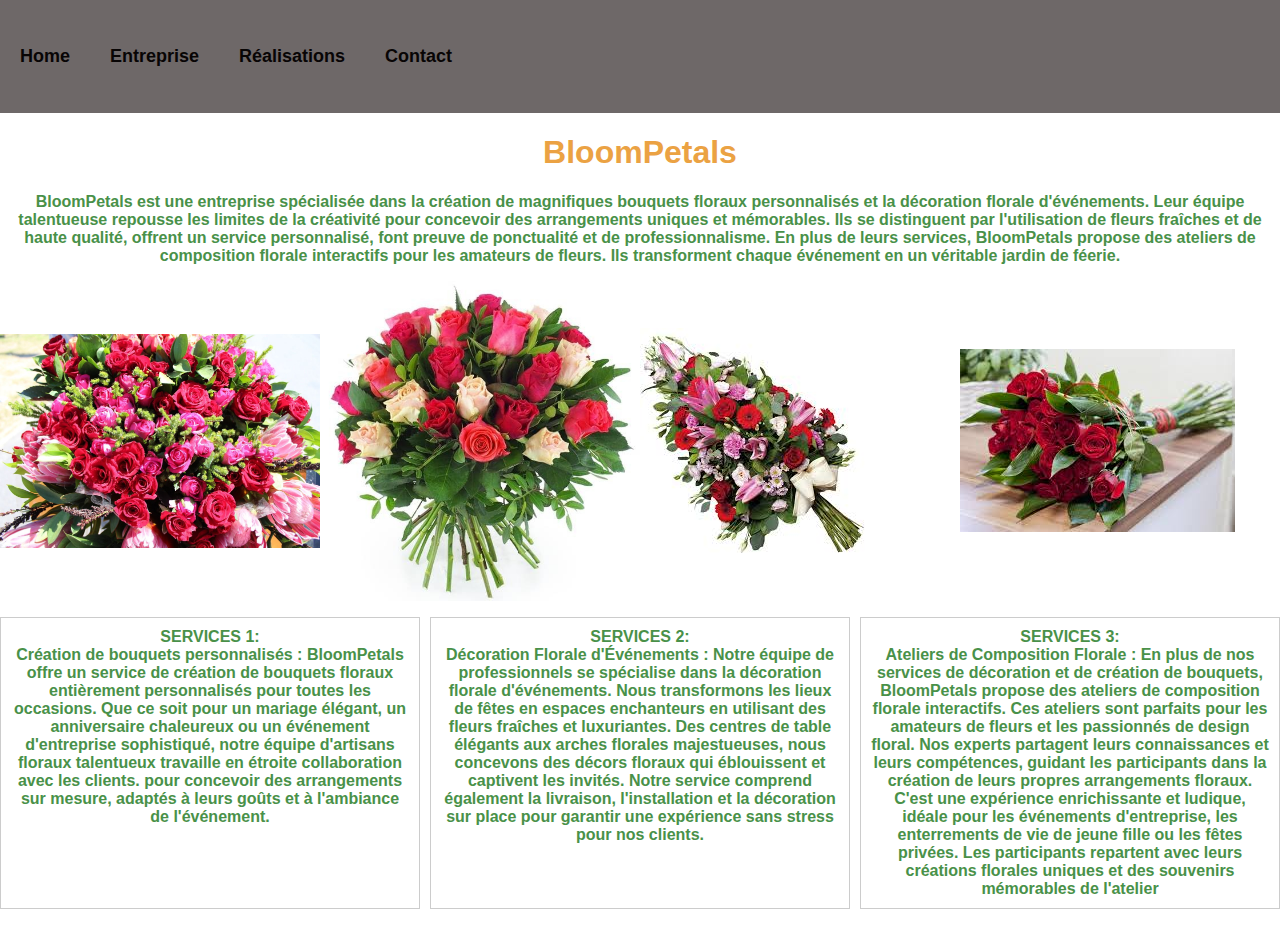
<file: flex-box/index.html>
<!DOCTYPE html>
<html>
    <head>

    <meta charset="UTF-8">
    <meta name="viewport" content="width=device-width, initial-scale=1.0">
    <title>Accueil - BloomPetals</title>
    <link rel="stylesheet" href="styles.css">

    </head>
    <body>
        <header>
            <nav>
                <ul>
                    <li><a href="index.html"> Home</a></li>
                    <li><a href="entreprise.html"target="_blank">Entreprise</a></li>
                    <li><a href="realisations.html"target="_blank">Réalisations</a></li>
                    <li><a href="contact.html"target="_blank">Contact</a></li>
                </ul>
                
            </nav>
        </header>

        <main>
            <h1> BloomPetals </h1> 
            <p> BloomPetals est une entreprise spécialisée dans la création de magnifiques bouquets floraux personnalisés et la décoration florale d'événements. 
                Leur équipe talentueuse repousse les limites de la créativité pour concevoir des arrangements uniques et mémorables. Ils se distinguent par l'utilisation de fleurs fraîches et de haute qualité, offrent un service personnalisé,
                font preuve de ponctualité et de professionnalisme. En plus de leurs services,
                BloomPetals propose des ateliers de composition florale interactifs pour les amateurs de fleurs. 
                Ils transforment chaque événement en un véritable jardin de féerie.
            </p>
            <div class="images">
                <img src="image1.jpg" alt="Image1">
                <img src="image2.jpg" alt="Image2">
                <img src="image3.jpg" alt="Image3">
                <img src="image4.jpg" alt="Image4">
            </div>

            <div class="service-text">
                <p> SERVICES 1:<br>
                    Création de bouquets personnalisés : BloomPetals offre un service de création de
                    bouquets floraux entièrement personnalisés pour toutes les occasions. Que ce soit pour un
                    mariage élégant, un anniversaire chaleureux ou un événement d'entreprise sophistiqué,
                    notre équipe d'artisans floraux talentueux travaille en étroite collaboration avec les clients.
                    pour concevoir des arrangements sur mesure, adaptés à leurs goûts et à l'ambiance de
                    l'événement.</p>
                <p> SERVICES 2:<br>
                    Décoration Florale d'Événements : Notre équipe de professionnels se spécialise dans
                    la décoration florale d'événements. Nous transformons les lieux de fêtes en espaces
                    enchanteurs en utilisant des fleurs fraîches et luxuriantes. Des centres de table élégants aux
                    arches florales majestueuses, nous concevons des décors floraux qui éblouissent et
                    captivent les invités. Notre service comprend également la livraison, l'installation et la
                    décoration sur place pour garantir une expérience sans stress pour nos clients.</p>
                <p> SERVICES 3:<br>
                    Ateliers de Composition Florale : En plus de nos services de décoration et de création
                    de bouquets, BloomPetals propose des ateliers de composition florale interactifs. Ces
                    ateliers sont parfaits pour les amateurs de fleurs et les passionnés de design floral. Nos
                    experts partagent leurs connaissances et leurs compétences, guidant les participants dans
                    la création de leurs propres arrangements floraux. C'est une expérience enrichissante et
                    ludique, idéale pour les événements d'entreprise, les enterrements de vie de jeune fille ou
                    les fêtes privées. Les participants repartent avec leurs créations florales uniques et des
                    souvenirs mémorables de l'atelier</p>
            </div>
        </main>
    </body>

</html>
</file>
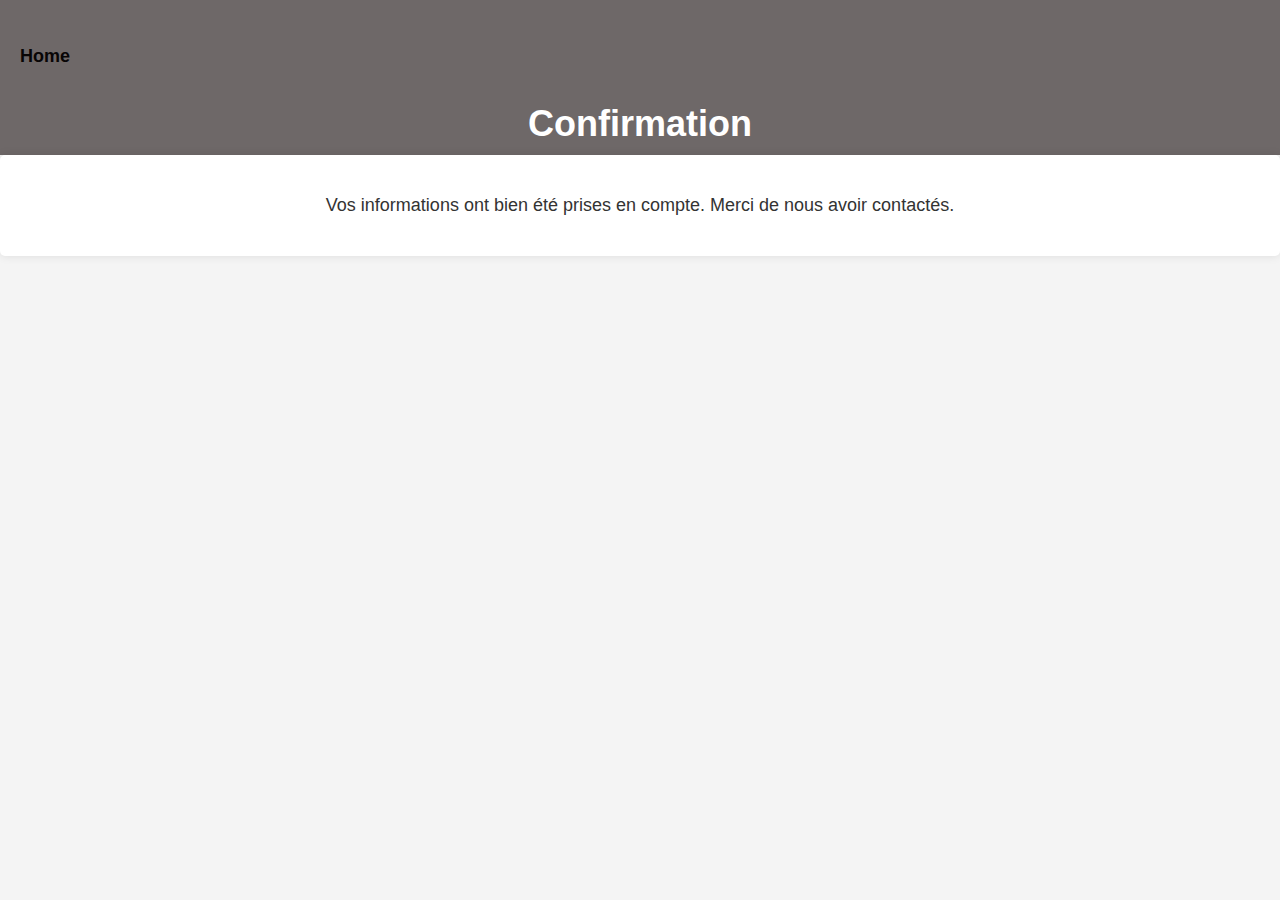
<file: flex-box/confirmation.html>
<!DOCTYPE html>
<html lang="fr">
<head>
    <meta charset="UTF-8">
    <meta name="viewport" content="width=device-width, initial-scale=1.0">
    <title>Confirmation - Entreprise Fleuriste</title>
    <link rel="stylesheet" href="confirmation.css">
</head>
<body>
    <header>
        <nav>
            <ul>
                <li><a href="index.html"> Home</a></li>
            </ul>
        </nav>
        <h1>Confirmation</h1>
    </header>
    
    <main>
        <p>Vos informations ont bien été prises en compte. Merci de nous avoir contactés.</p>
    </main>
</body>
</html>
</file>
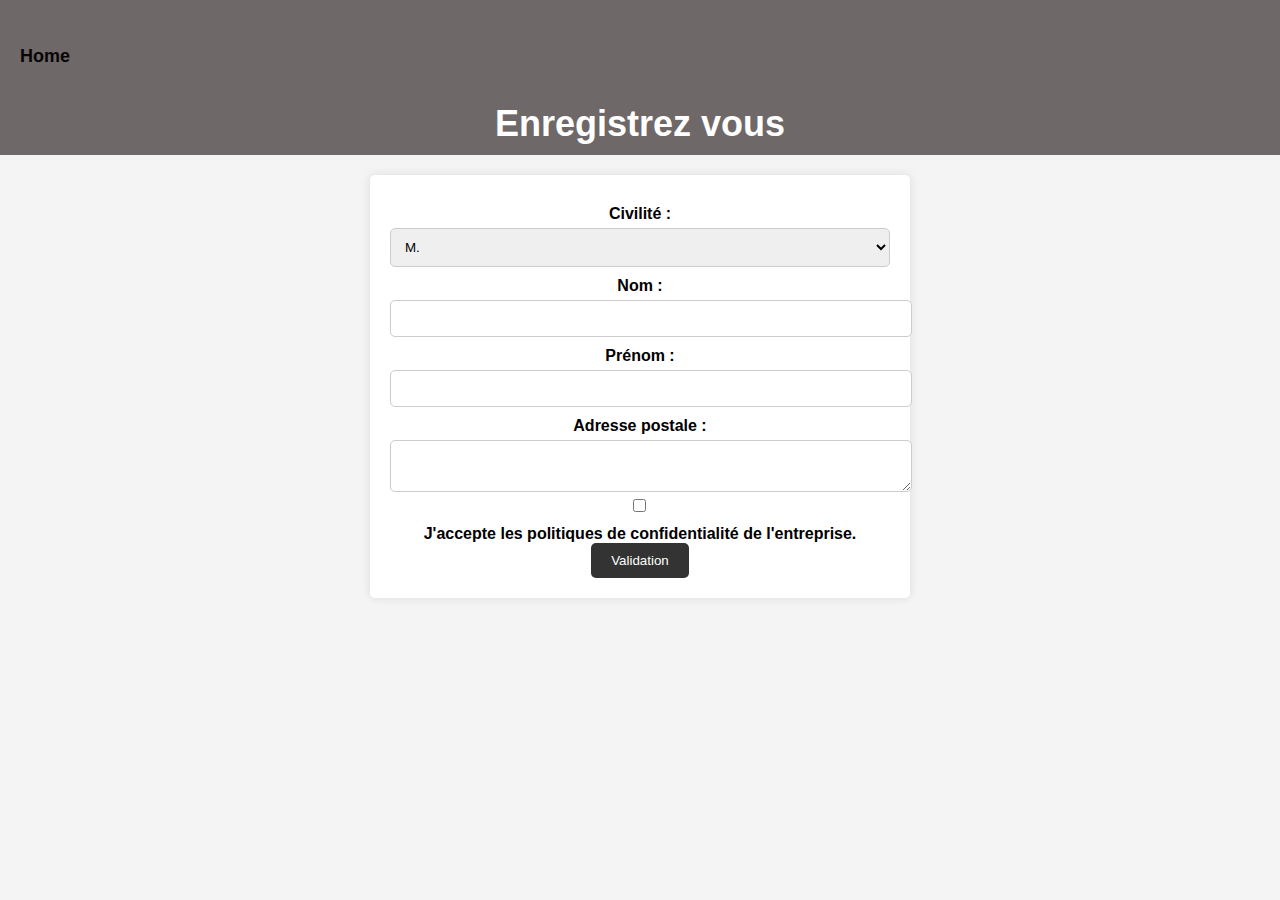
<file: flex-box/contact.html>
<!DOCTYPE html>
<html lang="fr">
<head>
    <meta charset="UTF-8">
    <meta name="viewport" content="width=device-width, initial-scale=1.0">
    <title>Contact - Entreprise Fleuriste</title>
    <link rel="stylesheet" href="contact.css">
</head>
<body>
    <header>
        <nav>
            <ul>
                <li><a href="index.html"> Home</a></li>
            </ul>
        </nav>
        <h1>Enregistrez vous</h1>
    </header>
    
    <main>
        <form action="confirmation.html"target="_blank">
            <label for="civilite">Civilité :</label>
            <select id="civilite" name="civilite">
                <option value="M.">M.</option>
                <option value="Mme">Mme</option>
                <option value="autres">autres</option>
                
            </select>
            
            <label for="nom">Nom :</label>
            <input type="text" id="nom" name="nom" required>
            
            <label for="prenom">Prénom :</label>
            <input type="text" id="prenom" name="prenom" required>
            
            <label for="adresse">Adresse postale :</label>
            <textarea id="adresse" name="adresse" required></textarea>
            
            <input type="checkbox" id="politique" name="politique" required>
            <label for="politique">J'accepte les politiques de confidentialité de l'entreprise.</label>
            
            <button type="submit">Validation</button>
        </form>
    </main>
</body>
</html>
</file>
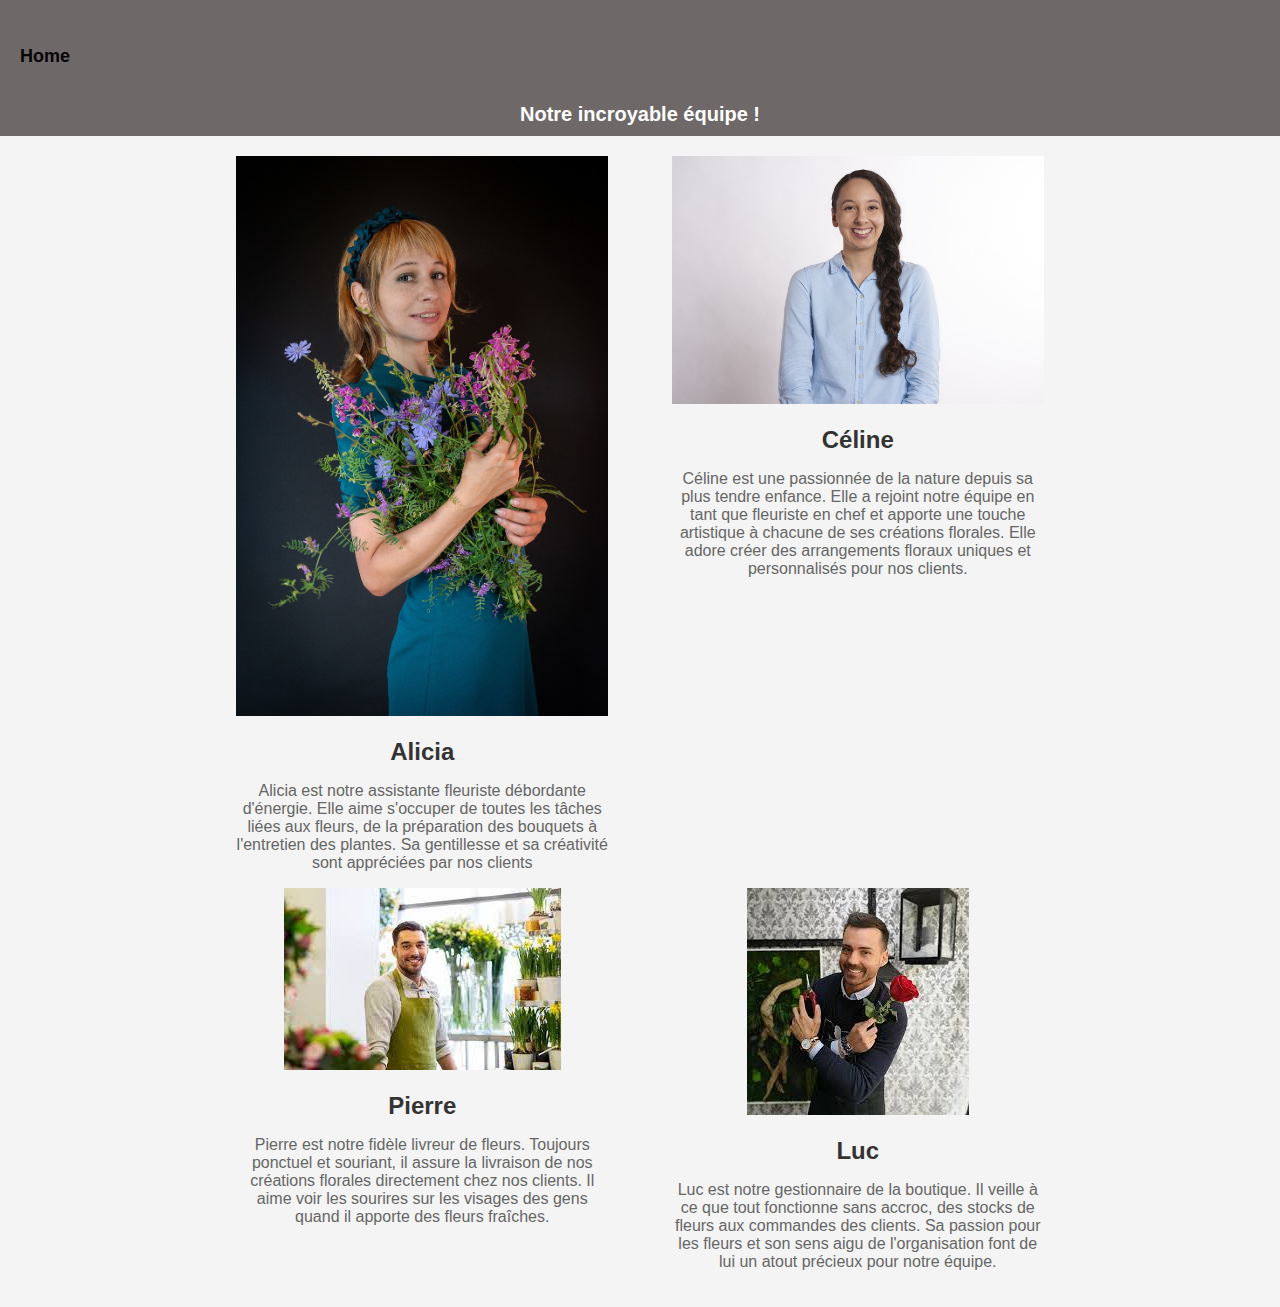
<file: flex-box/entreprise.html>
<!DOCTYPE html>
<html lang="fr">
<head>
    <meta charset="UTF-8">
    <meta name="viewport" content="width=device-width, initial-scale=1.0">
    <title>Notre Équipe - Fleuriste XYZ</title>
    <link rel="stylesheet" href="entreprise.css">
</head>
<body>
    <header>
        <nav>
            <ul>
                <li><a href="index.html"> Home</a></li>
            </ul>
        </nav>
        <h1>Notre incroyable équipe !</h1>
    </header>
    
    <main>
        <section class="employee">
            <img src="photo2.jpg" alt="Photo de l'employé 1">
            <h2>Alicia</h2>
            <p>Alicia est notre assistante fleuriste débordante d'énergie. Elle aime s'occuper de toutes les tâches liées aux fleurs, de la préparation des bouquets à l'entretien des plantes. Sa gentillesse et sa créativité sont appréciées par nos clients</p>
        </section>
        
        <section class="employee">
            <img src="photo3.jpg" alt="Photo de l'employé 2">
            <h2>Céline</h2>
            <p>Céline est une passionnée de la nature depuis sa plus tendre enfance. Elle a rejoint notre équipe en tant que fleuriste en chef et apporte une touche artistique à chacune de ses créations florales. Elle adore créer des arrangements floraux uniques et personnalisés pour nos clients.</p>
        </section>
        
        <section class="employee">
            <img src="photo4.jpg" alt="Photo de l'employé 3">
            <h2>Pierre</h2>
            <p>Pierre est notre fidèle livreur de fleurs. Toujours ponctuel et souriant, il assure la livraison de nos créations florales directement chez nos clients. Il aime voir les sourires sur les visages des gens quand il apporte des fleurs fraîches.</p>
        </section>
        
        <section class="employee">
            <img src="photo5.jpg" alt="Photo de l'employé 4">
            <h2>Luc</h2>
            <p>Luc est notre gestionnaire de la boutique. Il veille à ce que tout fonctionne sans accroc, des stocks de fleurs aux commandes des clients. Sa passion pour les fleurs et son sens aigu de l'organisation font de lui un atout précieux pour notre équipe.</p>
        </section>
    </main>
</body>
</html>
</file>
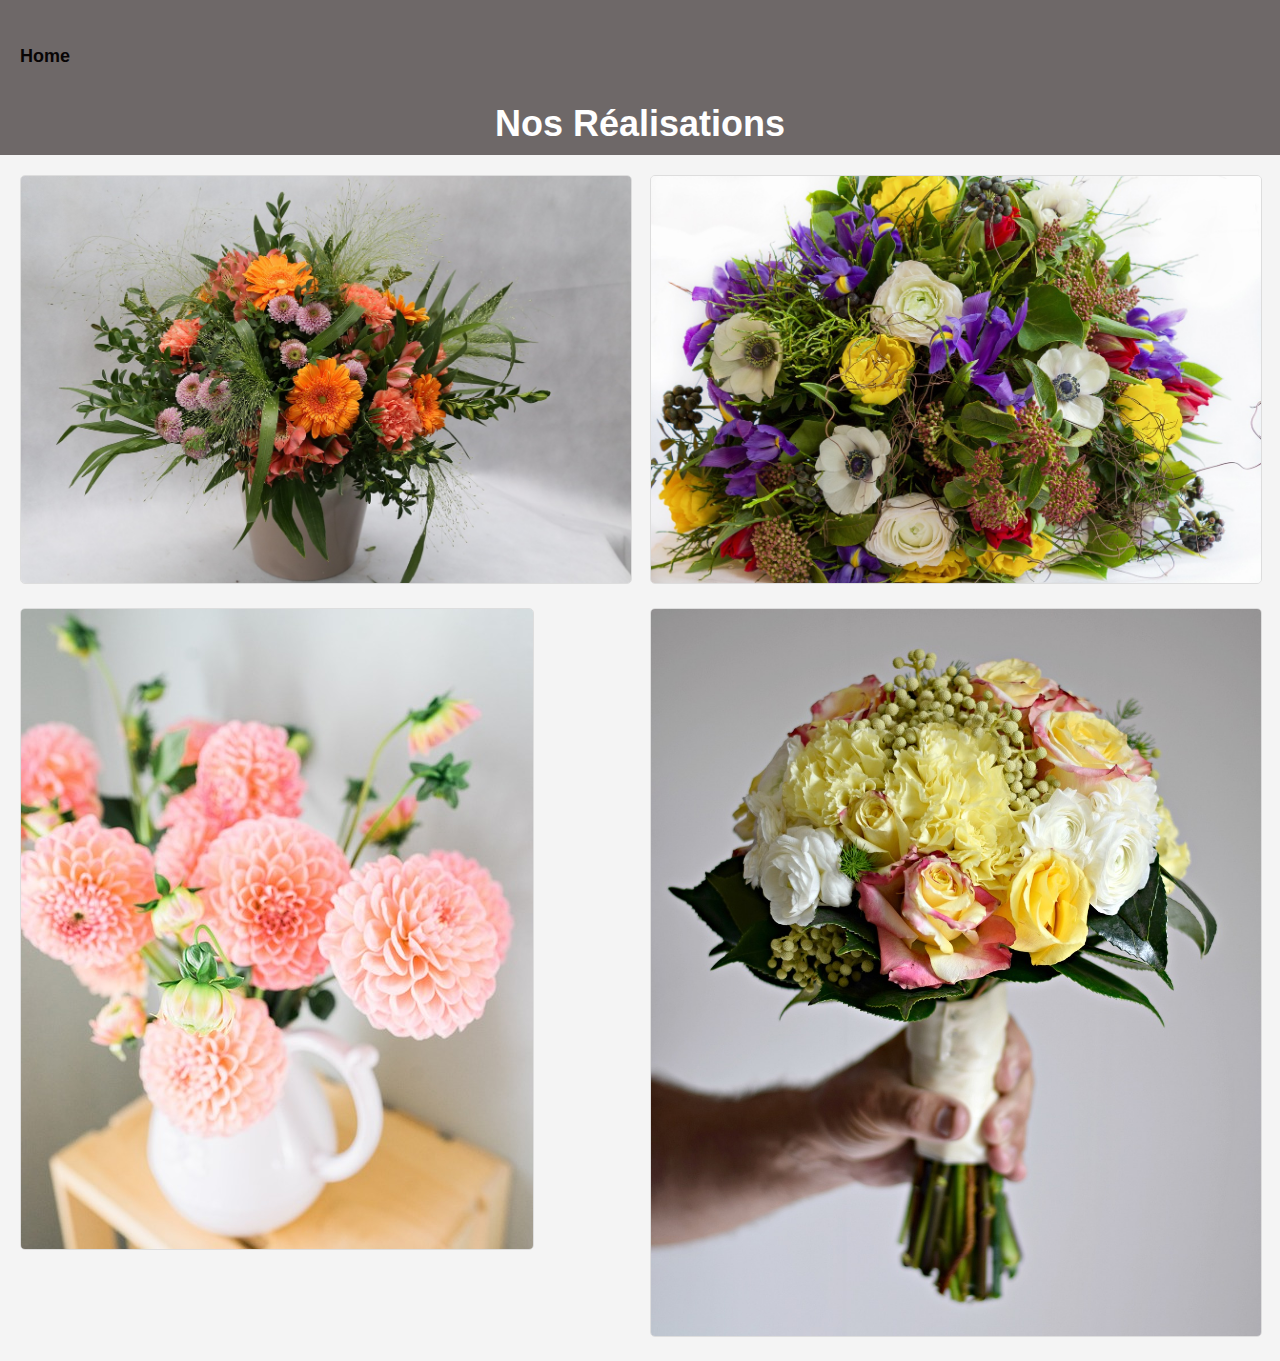
<file: flex-box/realisations.html>
<!DOCTYPE html>
<html lang="fr">
<head>
    <meta charset="UTF-8">
    <meta name="viewport" content="width=device-width, initial-scale=1.0">
    <title>Réalisations - Entreprise Fleuriste</title>
    <link rel="stylesheet" href="realisations.css">
</head>
<body>
    <header>
        <nav>
            <ul>
                <li><a href="index.html"> Home</a></li>
            </ul>
        </nav>
        <h1>Nos Réalisations</h1>
    </header>
    
    <main class="grid-container">

        <div class="grid-item">
            <img src="image5.jpg" alt="Réalisation 1">
        </div>
        

        <div class="grid-item">
            <img src="image8.jpg" alt="Réalisation 2">
        </div>
        

        <div class="grid-item">
            <img src="image10.jpg" alt="Réalisation 3">
        </div>
        

        <div class="grid-item">
            <img src="image11.jpg" alt="Réalisation 4">
        </div>
    </main>
</body>
</html>
</file>
<file: flex-box/styles.css>
body {
    font-family: Arial;
    background-color: rgb(255, 255, 255);
    margin: 0;
    padding: 0;
}

header {
    background-color:#6e6868;
    color: #fff;
    text-align: center;
    padding: 10px 0;
}
nav ul {
    list-style: none;
    padding: 0;
    display: flex; 
    justify-content: flex-start;
}
nav ul li{
    margin: 20px;
}

nav a {
    font-size: large;
    text-decoration: none;
    font-weight: bold;
    color:rgb(8, 5, 5);
}

main h1{
    font-family: 'Lucida Sans', 'Lucida Sans Regular', 'Lucida Grande', 'Lucida Sans Unicode', Geneva, Verdana, sans-serif;
    text-align: center;
    color: rgb(235, 162, 67);
}
main p{
    color: rgb(73, 145, 73);
    font-family:Verdana, Geneva, Tahoma, sans-serif;
    font-weight: bold;
    text-align: center;
}
.images{
    display: grid;
    grid-template-columns: repeat(auto-fit, minmax(150px,1fr));
    align-items: center;
}

.images img{
    max-width: 100%;
    height: auto;
}

.service-text {
    grid-column: 1 /span 3;
    display: grid;
    grid-template-columns: repeat(3,1fr);
    grid-gap: 10px;
}

.service-text p{
    text-align: center;
    border: 1px solid #ccc;
    padding: 10px;
}
</file>
<file: flex-box/confirmation.css>
body {
    font-family: Arial, sans-serif;
    background-color: #f4f4f4;
    margin: 0;
    padding: 0;
}

header {
    background-color: #6e6868;
    color: #fff;
    text-align: center;
    padding: 10px 0;
}
nav ul {
    list-style: none;
    padding: 0;
    display: flex; 
    justify-content: flex-start;
}
nav ul li{
    margin: 20px;
}
nav a {
    font-size: large;
    text-decoration: none;
    font-weight: bold;
    color:rgb(8, 5, 5);
}

h1 {
    font-size: 36px;
    margin: 0;
}

main {
    padding: 20px;
    text-align: center;
    background-color: #fff;
    box-shadow: 0 0 10px rgba(0, 0, 0, 0.1);
    border-radius: 5px;
}

p {
    font-size: 18px;
    color: #333;
    margin: 20px 0;
}
</file>
<file: flex-box/contact.css>
body {
    font-family: Arial, sans-serif;
    background-color: #f4f4f4;
    margin: 0;
    padding: 0;
}

header {
    background-color: #6e6868;
    color: #fff;
    text-align: center;
    padding: 10px 0;
}
nav ul {
    list-style: none;
    padding: 0;
    display: flex; 
    justify-content: flex-start;
}
nav ul li{
    margin: 20px;
}
nav a {
    font-size: large;
    text-decoration: none;
    font-weight: bold;
    color:rgb(8, 5, 5);
}

h1 {
    font-size: 36px;
    margin: 0;
}

main {
    padding: 20px;
    text-align: center;
}

form {
    max-width: 500px;
    margin: 0 auto;
    padding: 20px;
    background-color: #fff;
    box-shadow: 0 0 10px rgba(0, 0, 0, 0.1);
    border-radius: 5px;
}

label {
    display: block;
    margin-top: 10px;
    font-weight: bold;
}

select, input[type="text"], textarea {
    width: 100%;
    padding: 10px;
    margin-top: 5px;
    border: 1px solid #ccc;
    border-radius: 5px;
}

input[type="checkbox"] {
    margin-right: 5px;
    vertical-align: middle;
}

button {
    background-color: #333;
    color: #fff;
    padding: 10px 20px;
    border: none;
    border-radius: 5px;
    cursor: pointer;
}

button:hover {
    background-color: #555;
}
</file>
<file: flex-box/entreprise.css>
body {
    font-family: Arial, sans-serif;
    background-color: #f4f4f4;
    margin: 0;
    padding: 0;
}

header {
    background-color: #6e6868;
    color: #fff;
    text-align: center;
    padding: 10px 0;
}
nav ul {
    list-style: none;
    padding: 0;
    display: flex; 
    justify-content: flex-start;
}
nav ul li{
    margin: 20px;
}
nav a {
    font-size: large;
    text-decoration: none;
    font-weight: bold;
    color:rgb(8, 5, 5);
}

h1 {
    font-size: 20px;
    margin: 0;
    color: #fff;
}

main {
    padding: 20px;
    font-size: 50px;
    text-align: center;
}

.employee {
    display: inline-block;
    vertical-align: top;
    text-align: center;
    width: 30%; 
    margin: 0 2%; 
}

.employee img {
    max-width: 100%;
    height: auto;
}

.employee h2 {
    font-size: 24px;
    color: #333;
    margin: 10px 0;
}

.employee p {
    font-size: 16px;
    color: #666;
}
</file>
<file: flex-box/realisations.css>
body {
    font-family: Arial, sans-serif;
    background-color: #f4f4f4;
    margin: 0;
    padding: 0;
}

header {
    background-color: #6e6868;
    color: #fff;
    text-align: center;
    padding: 10px 0;
}
nav ul {
    list-style: none;
    padding: 0;
    display: flex; 
    justify-content: flex-start;
}
nav ul li{
    margin: 20px;
}
nav a {
    font-size: large;
    text-decoration: none;
    font-weight: bold;
    color:rgb(8, 5, 5);
}

h1 {
    font-size: 36px;
    margin: 0;
}

.grid-container {
    display: grid;
    grid-template-columns: repeat(2, 1fr); /* 2 colonnes de taille égale */
    gap: 20px;
    padding: 20px;
}

.grid-item img {
    max-width: 100%;
    height: auto;
    border: 1px solid #ddd;
    border-radius: 5px;
}

.grid-item img:hover {
    transform: scale(1.05);
    transition: transform 0.3s;
}
</file>
